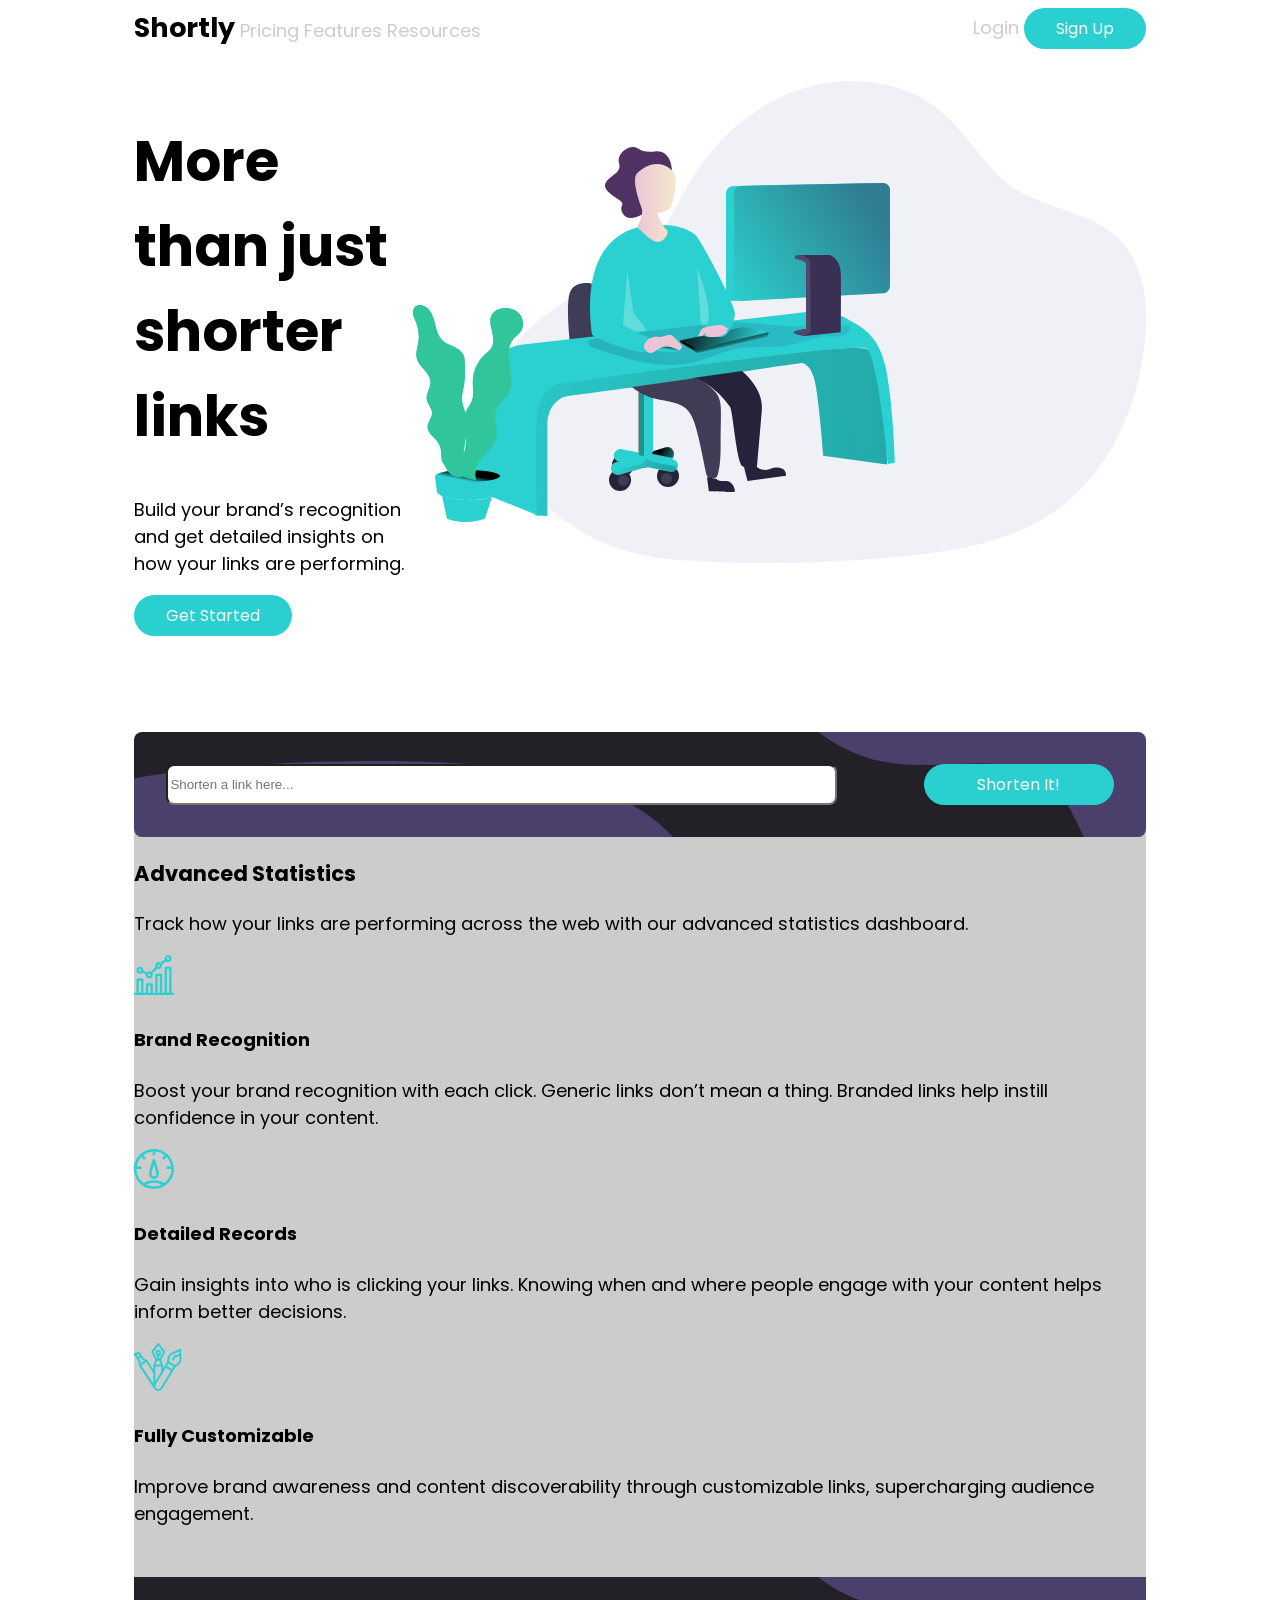
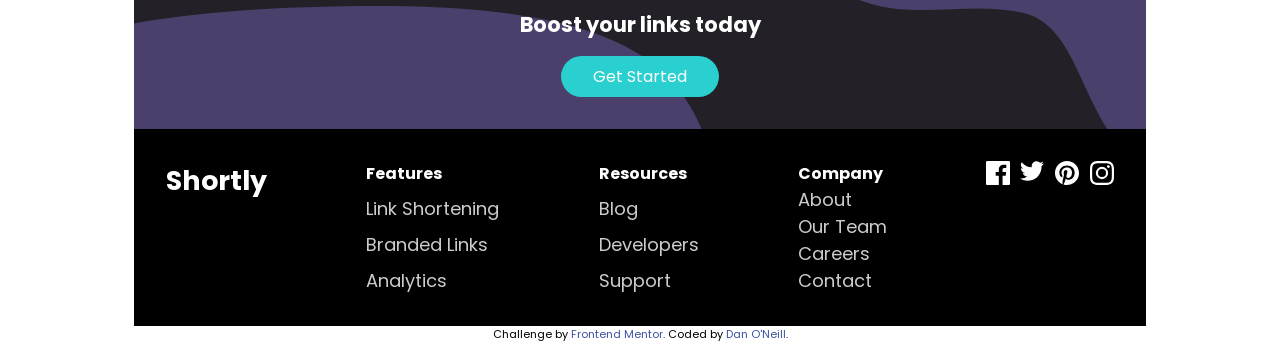
<file: index.html>
<!DOCTYPE html>
<html lang="en">
  <head>
    <meta charset="UTF-8" />
    <meta name="viewport" content="width=device-width, initial-scale=1.0" />
    <!-- displays site properly based on user's device -->

    <link
      rel="icon"
      type="image/png"
      sizes="32x32"
      href="./images/favicon-32x32.png"
    />
    <link rel="stylesheet" href="styles/styles.css" />

    <!-- Google fonts import -->
    <link href="https://fonts.googleapis.com/css2?family=Poppins:wght@500;700&display=swap" rel="stylesheet">


    <title>Shortly | More than just shorter links</title>

    <!-- Feel free to remove these styles or customise in your own stylesheet 👍 -->
    <style>
      .attribution {
        font-size: 11px;
        text-align: center;
      }

      .attribution a {
        color: hsl(228, 45%, 44%);
      }
    </style>
  </head>

  <body>
    <div class="container">
      <nav>
        <div class="links">
          <a href="index.html"><h2>Shortly</h2></a>
          <a href="#">Pricing</a>
          <a href="#">Features</a>
          <a href="#">Resources</a>
        </div>
        <div class="actions">
          <a href="#">Login</a>
          <a href="#"><button>Sign Up</button></a>
        </div>
      </nav>
      <header>
        <div class="text">
          <h1>More than just shorter links</h1>
          <p></p>
          Build your brand’s recognition and get detailed insights on how your
          links are performing.
        </p>
        <button>Get Started</button>
      </div>
      <div class="image"><img src="images/illustration-working.svg" alt="A faceless figure sitting at a desk using a computer"></div>
      </header>
      <main>
        <form class="link-shortener" onsubmit="UserAction(); return false;">
          <input type="text" placeholder="Shorten a link here..." />
          <button>Shorten It!</button>
        </form>
        <h3>Advanced Statistics</h3>
        <p>
          Track how your links are performing across the web with our advanced
          statistics dashboard.
        </p>
        <div class="card"><img src="images/icon-brand-recognition.svg" alt="A generic bar graph indicating growth"><h4>Brand Recognition</h4><p>Boost your brand recognition with each click. Generic
      links don’t mean a thing. Branded links help instill confidence in your
      content.</p></div>
        <div class="card"><img src="images/icon-detailed-records.svg" alt="A generic radial gauge pointing right to its middle"><h4>Detailed Records</h4><p>Gain insights into who is clicking your links.
      Knowing when and where people engage with your content helps inform better
      decisions.</p></div>
        <div class="card"><img src="images/icon-fully-customizable.svg" alt="A market, a fountain pen and a paintbrush"><h4>Fully Customizable</h4><p>Improve brand awareness and content
      discoverability through customizable links, supercharging audience
      engagement.</p></div>
      </main>
      <footer>
        <div class="call-to-action">
          <h3>Boost your links today</h3>
          <button>Get Started</button>
        </div>
        <nav><a href="index.html"><h2>Shortly</h2></a>
          <div class="column">
            <h5>Features</h5>
            <a href="#">Link Shortening</a>
            <a href="#">Branded Links</a>
            <a href="#">Analytics</a>
          </div>
          <div class="column">
            <h5>Resources</h5>
            <a href="#">Blog</a>
            <a href="#">Developers</a>
            <a href="#">Support</a>
          </div>
          <div class="column">
            <h5>Company</h5>
            <a href="#">About</a>
            <a href="#">Our Team</a>
            <a href="#">Careers</a>
            <a href="#">Contact</a>
          </div>
          <div class="social-icons">
            <a href="#"><img src="images/icon-facebook.svg" alt="Facebook's logo, a lowercase f inside a little square"></a>
            <a href="#"><img src="images/icon-twitter.svg" alt="Twitter's logo, a cartoonish little bird"></a>
            <a href="#"><img src="images/icon-pinterest.svg" alt="Pinterest's logo, a P inside of a circle"></a>
            <a href="#"><img src="images/icon-instagram.svg" alt="Instagram's logo, a little camera"></a>
          </div>
        </nav>
      </footer>             
    </div>
    <div class="attribution">
      Challenge by
      <a href="https://www.frontendmentor.io?ref=challenge" target="_blank"
        >Frontend Mentor</a
      >. Coded by <a href="danoneill.dev" target="_blank">Dan O'Neill</a>.
    </div>
  </body>
</html>
</file>
<file: styles/styles.css>
body {
  box-sizing: border-box;
  font-family: 'Poppins', sans-serif;
  font-size: 18px;
}
.container {
  max-width: 1440px;
  width: 80%;
  margin: auto;
}
h1 {
  font-size: 3.5rem;
}
a {
  text-decoration: none;
}
button {
  color: white;
  background-color: hsl(180, 66%, 49%);
  border: none;
  border-radius: 100px;
  padding: 0.5rem 2rem;
  font-family: 'Poppins', sans-serif;
  font-size: 1rem;
}
nav {
  display: flex;
  justify-content: space-between;
}
nav h2 {
  display: inline;
  color: black;
}
nav a {
  color: #cccccc;
}
nav a:hover {
  color: black;
}
header {
  display: flex;
  justify-content: space-between;
  padding: 2rem 0 8rem;
}
main {
  background-color: #cccccc;
  padding: 8rem 0 2rem;
}
.link-shortener {
  margin: auto;
  margin-top: -10rem;
  padding: 2rem;
  background-image: url('../images/bg-shorten-desktop.svg');
  background-color: hsl(260, 8%, 14%);
  z-index: 1;
  border-radius: 0.5rem;
  display: flex;
  justify-content: space-between;
}
.link-shortener input {
  width: 70%;
  border-radius: 0.5rem;
}
.link-shortener button {
  width: 20%;
}
footer {
  background-image: url('../images/bg-shorten-desktop.svg');
  background-color: hsl(260, 8%, 14%);
}
footer .call-to-action {
  display: flex;
  flex-direction: column;
  align-items: center;
  justify-content: space-between;
  padding: 2rem;
}
footer .call-to-action h3 {
  margin: 0;
  margin-bottom: 1rem;
  color: white;
}
footer nav {
  display: flex;
  justify-content: space-between;
  background-color: black;
  padding: 2rem;
}
footer nav h2 {
  color: white;
  margin: 0;
}
footer nav .column {
  display: flex;
  flex-direction: column;
  justify-content: space-between;
  align-items: flex-start;
}
footer nav .column h5 {
  font-size: 1rem;
  color: white;
  margin: 0;
}
footer nav .social-icons {
  display: flex;
  justify-content: space-between;
  width: 8rem;
}
</file>
